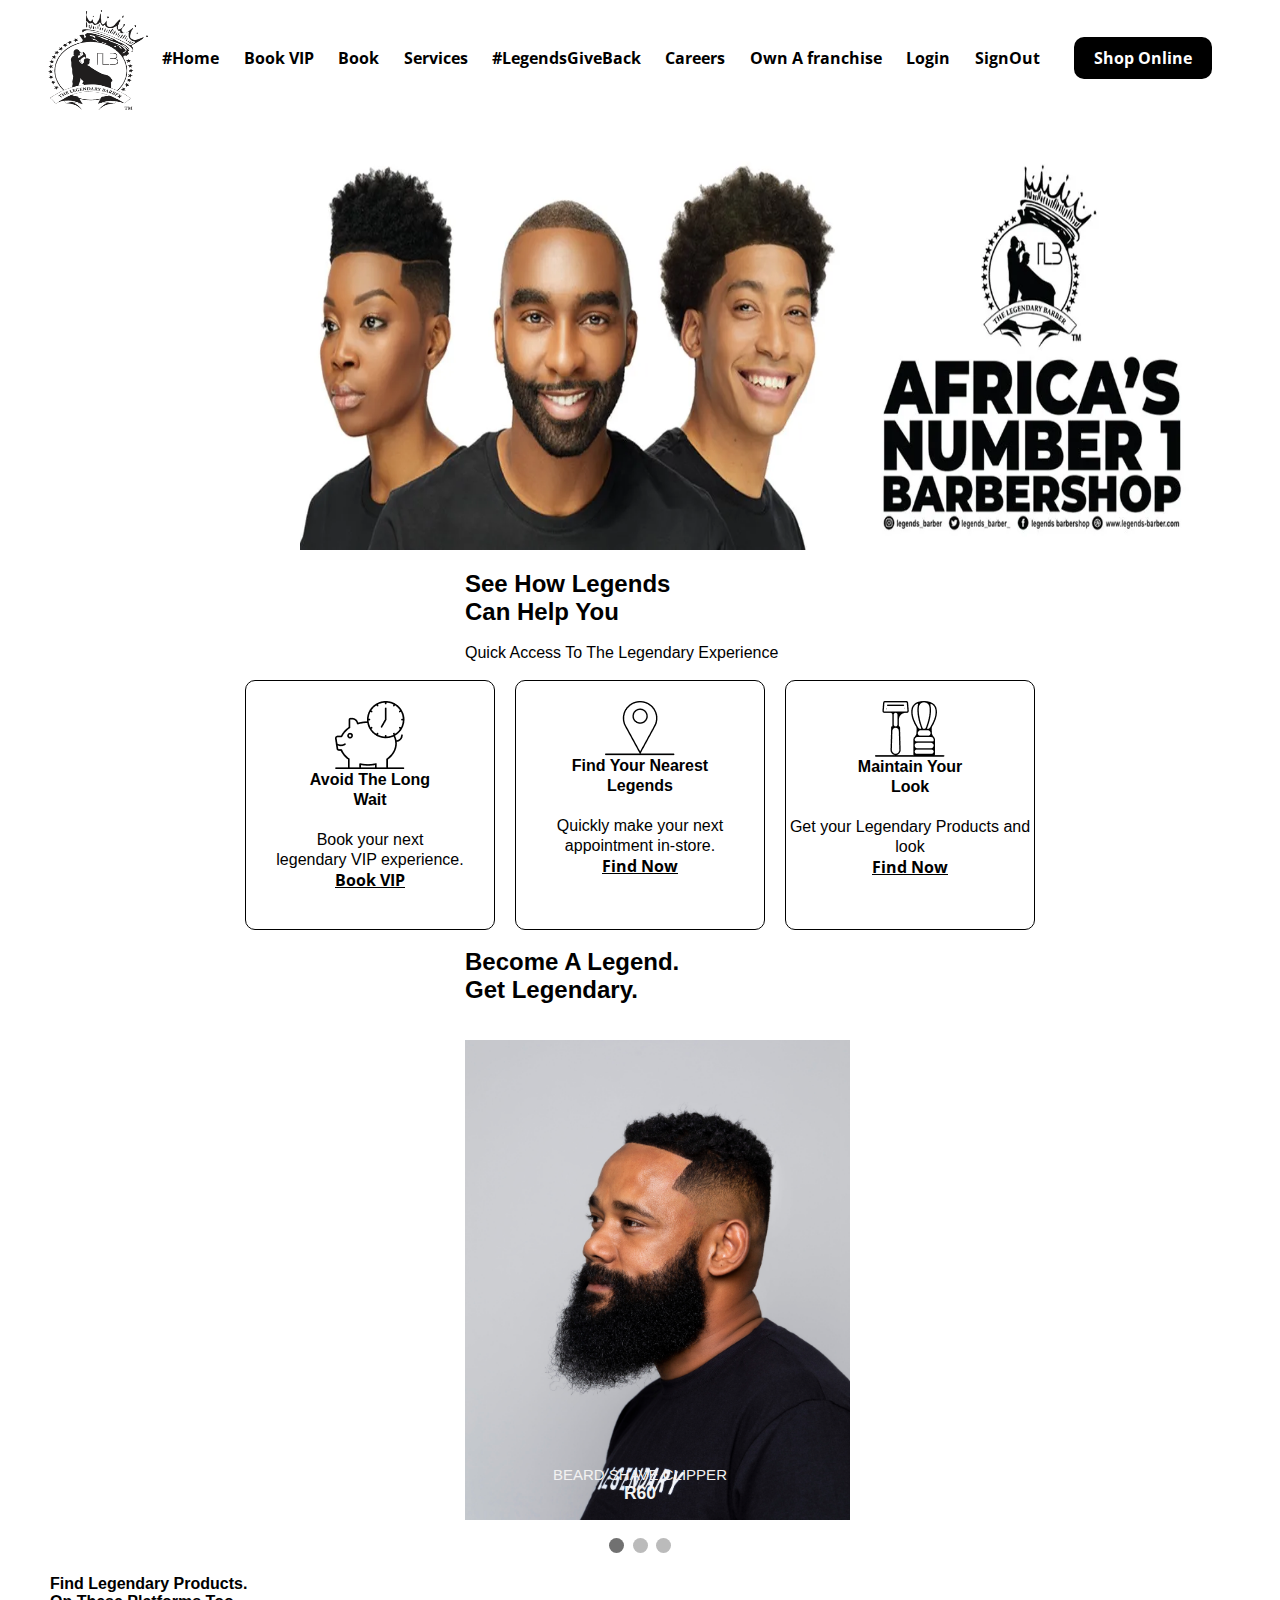
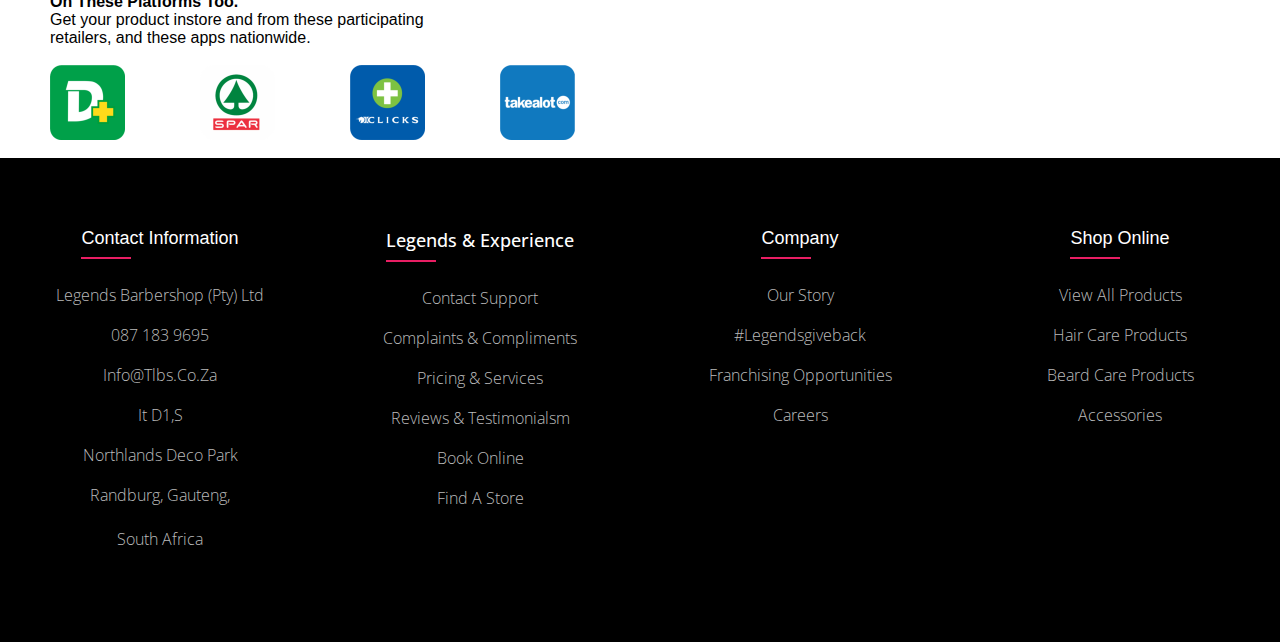
<file: Legends website/index.html>
<!DOCTYPE html>
<html>
<head>
    <title>Professional Navigation Bar</title>
    <link rel="stylesheet" href="https://fonts.googleapis.com/css?family=Open+Sans:400,700&display=swap">
    <style>
        /* Reset default margin and padding for all elements */
        * {
            margin: 0;
            padding: 0;
            box-sizing: border-box;
        }

        /* Style the header for the navigation bar */
        header {
            background-color: white;
			font-size: 16px;
			font-weight: bold;
            color: #fff;
            padding: 10px;
            display: flex;
            align-items: center;
        }

        /* Style the logo */
        .logo {
            width: 100px; /* Adjust the logo size as needed */
			height: 100px;
            margin-right: 10px;
        }

        /* Style the navigation menu */
        nav {
            flex-grow: 1;
        }

        ul {
            list-style: none;
            padding: 0;
				text-align: center;
        }

        li {
            display: inline;
            margin-right: 20px;
			
        }

        a {
            text-decoration: none;
            color: black;
            font-family: 'Open Sans', sans-serif; /* Use the Google Fonts font */
        }
		
		
		//IMAGE SLIDE SHOW 
* {box-sizing: border-box;}
body {font-family: Verdana, sans-serif;}
.mySlides {display: none;}
img {vertical-align: middle;}

/* Slideshow container */
.slideshow-container {
  max-width: 350px;
  position: relative;
  margin: auto;
}

/* Caption text */
.text {
  color: #f2f2f2;
  font-size: 15px;
  padding: 8px 12px;
  position: absolute;
  bottom: 8px;
  width: 100%;
  text-align: center;
}

/* Number text (1/3 etc) */
.numbertext {
  color: #f2f2f2;
  font-size: 12px;
  padding: 8px 12px;
  position: absolute;
  top: 0;
}

/* The dots/bullets/indicators */
.dot {
  height: 15px;
  width: 15px;
  margin: 0 2px;
  background-color: #bbb;
  border-radius: 50%;
  display: inline-block;
  transition: background-color 0.6s ease;
}

.active {
  background-color: #717171;
}

/* Fading animation */
.fade {
  animation-name: fade;
  animation-duration: 1.5s;
}

@keyframes fade {
  from {opacity: .4} 
  to {opacity: 1}
}

/* On smaller screens, decrease text size */
@media only screen and (max-width: 300px) {
  .text {font-size: 11px}
}

h2{
  max-width: 350px;
  position: relative;
  margin: auto;
}

.paragraph
{
  color-text: grey;
  max-width: 350px;
  position: relative;
  margin: auto;
}

//blocks
.website{
  max-width: 350px;
  position: relative;
  margin: auto;

}
.container {
  display: flex;
  justify-content: center;
  align-items: center;
}

.block {
  border-radius: 10px;
  width: 250px;
  height: 250px;
  background-color: smokewhite;
  border: 1px solid black;
  margin: 0 10px;
  float: left;
  text-align: center; /* Center text within the box */
  line-height: 20px; /* Vertically center text *
  margin: 5px;

}

.clear {
  clear: both; /* Add a clearing element to clear the floats */
}


.column{
width: 10%;
float: left;
padding: 15px;
}
.row {
    margin-left: 50px%;
    clear: both;
    display: table;
}
.move{
margin-left: 50px;
}

.clear {
  clear: both; /* Add a clearing element to clear the floats */
}

/* Style the Shop Online button */
.shop-button {
    background-color: black;
    color: white;
    padding: 10px 20px;
    border-radius: 10px;
    text-align: center;
    text-decoration: none;
    display: inline-block;
    font-size: 16px;
    margin-left: 10px; /* Adjust the margin as needed */
}




}
.container1{
	max-width: 1170px;
	margin:auto;
}
.row{
	display: flex;
	flex-wrap: wrap;
}
ul{
	list-style: none;
}
.footer{
	background-color: black;
    padding: 70px 0;
}
.footer-col{
   width: 25%;
   padding: 0 15px;
}
.footer-col h4{
	font-size: 18px;
	color: #ffffff;
	text-transform: capitalize;
	margin-bottom: 35px;
	font-weight: 500;
	position: relative;
}
.footer-col h4::before{
	content: '';
	position: absolute;
	left:50;
	bottom: -10px;
	background-color: #e91e63;
	height: 2px;
	box-sizing: border-box;
	width: 50px;
}
.footer-col ul li:not(:last-child){
	margin-bottom: 10px;
}
.footer-col ul li a{
	font-size: 16px;
	text-transform: capitalize;
	color: #ffffff;
	text-decoration: none;
	font-weight: 300;
	color: #bbbbbb;
	display: block;
	transition: all 0.3s ease;
}
.footer-col ul li a:hover{
	color: #ffffff;
	padding-left: 8px;
}
.footer-col .social-links a{
	display: inline-block;
	height: 40px;
	width: 40px;
	background-color: rgba(255,255,255,0.2);
	margin:0 10px 10px 0;
	text-align: center;
	line-height: 40px;
	border-radius: 50%;
	color: #ffffff;
	transition: all 0.5s ease;
}
.footer-col .social-links a:hover{
	color: #24262b;
	background-color: #ffffff;
}

/*responsive*/
@media(max-width: 767px){
  .footer-col{
    width: 50%;
    margin-bottom: 30px;
}
}
@media(max-width: 574px){
  .footer-col{
    width: 100%;
}
}

img.centered-image {
padding: 20px;
max-width: 100%; /* Ensure the image doesn't exceed its container *
max-height: 100%; /* Ensure the image doesn't exceed its container *
display: block;
margin: 0 auto; /* Center horizontally */
padding-left: 300px;
            display: flex;
            justify-content: center;
            align-items: center;
            height: 50vh;
            margin: 0;
)
	
</style>
</head>
<body>
    <header>
        <!-- Navigation menu on the right side -->
        <nav>
            <ul>
			    <img src="logo.png" alt="Company Logo" class="logo"> 
				<li><a href="index.html">#Home</a></li>
                <li><a href="Bookvip.html">Book VIP</a></li>
				<li><a href="book.html">Book</a></li>
                <li><a href="services.html">Services</a></li>
                <li><a href="legendsgiveback.html">#LegendsGiveBack</a></li>
                <li><a href="careers.html">Careers</a></li>
				<li><a href="ownfranchise.html">Own A franchise</a></li>
				<li><a href="login.html">Login</a></li>
			    <li><a href="login.html">SignOut</a></li>
				<li><a href="cart.html" class="shop-button">Shop Online</a></li>
            </ul>
        </nav>
    </header>
	
</style>
</head>
<body>

<img src="Banner-1.webp" alt="Example WebP Image" class="centered-image">
	
    </main>
	<div>
	<h2>See How Legends<br>Can Help You</h2><br>
	</div>
	<div>
    <p class = "paragraph">Quick Access To The Legendary Experience</p>
	</div>
	</br>
	
	<div class="website">
   <div class="container">
   
   <div class="block">
   <br>
   <img src="Group.png" alt="Company Logo">
   <p style="font-weight: bold">Avoid The Long<br>Wait</p><br>
   <p>Book your next<br>legendary VIP experience.</p>
   <li style="font-weight: bold"><u><a href="https://book.legendsqueue.com/"><p>Book VIP</p></a></u></li>
   </div>
   
   <div class="block">
   <br>
   <img src="Group-1.png" alt="Company Logo">
   <p style="font-weight: bold">Find Your Nearest<br>Legends</p><br>
   <p>Quickly make your next<br>appointment in-store.</p>
   <li style="font-weight: bold"><u><a href="https://legends-barber.com/stores/"><p>Find Now</p></a></u></li>
   </div>
   
   <div class="block">
   <br>
   <img src="Group-2.png" alt="Company Logo">
   <p style="font-weight: bold">Maintain Your<br>Look</p>
   <p><br>Get your Legendary Products and look</p>
   <li style="font-weight: bold"><u><a href="https://shop.legends-barber.com/"><p>Find Now</p></a></u></li>
  
   </div>
   <div class="clear"></div> <!-- Add a clearing element -->
   </div>
   </div>
   
    <br>
	<div>
    <h2>Become A Legend.<br>Get Legendary.</h2>
	</div>
	</br>
	<br>
	
	
	<div class="slideshow-container">

<div class="mySlides fade">
  <div class="numbertext"></div>
  <img src="beardshave.jpg" style="width:110%">
  <div class="text">BEARD SHAVE CLIPPER <h3>R60<h3></div>
</div>

<div class="mySlides fade">
  <div class="numbertext"></div>
  <img src="haircut-with-dye.jpg" style="width:110%">
  <div class="text">HAIRCUT WITH DYE <h2>R150</h2></div>
</div>

<div class="mySlides fade">
  <div class="numbertext"></div>
  <img src="adulthaircut.jpg" style="width:110%">
  <div class="text">ADULT HAIR CUR <h2>R150</h2></div>
</div>

</div>
</br>
	
<div style="text-align:center">
  <span class="dot"></span> 
  <span class="dot"></span> 
  <span class="dot"></span> 
</div>
</br>
	
	
    <div class="move">
        <p style="font-weight: bold">Find Legendary Products.<br>On These Platforms Too.</p>
		<p>Get your product instore and from these participating<br>retailers, and these apps nationwide.</p><br>
    </div>

    <div class="move">
    <div class="row">
        <div class="column1">
            <img src="platform-1.png" alt="discam" style="width:50%">
        </div>
        <div class="column1">
            <img src="platform-2.png" alt="spar" style="width:50%">
        </div>
        <div class="column1">
            <img src="platform-3.png" alt="clicks" style="width:50%">
        </div>
        <div class="column1">
            <img src="platform-4.png" alt="takealot" style="width:50%">
			 <div class="clear"></div> <!-- Add a clearing element -->
        </div>
    </div>
	</div>
	<br>

<footer class="footer">
  	 <div class="container1">
  	 	<div class="row">
		<div class="footer-col">
  	 			<ul>
				<h4>Contact Information</h4>
  	 				<li><a href="#">Legends Barbershop (Pty) Ltd</a></li>
  	 				<li><a href="#">087 183 9695</a></li>
  	 				<li><a href="#">info@tlbs.co.za</a></li>
  	 				<li><a href="#">it D1,s</a></li>
  	 				<li><a href="#">Northlands Deco Park</a></li>
					<li><a href="#">Randburg, Gauteng,</</a></li>
					<li><a href="#">South Africa</</a></li>
  	 			</ul>
  	 		</div>
  	 		<div class="footer-col">
  	 			<ul>
				 <h4>Legends & Experience</h4>
  	 				<li><a href="#">Contact Support</a></li>
  	 				<li><a href="#">Complaints & Compliments</a></li>
  	 				<li><a href="#">Pricing & Services</a></li>
  	 				<li><a href="#">Reviews & Testimonialsm</a></li>
					<li><a href="#">Book Online</a></li>
					<li><a href="#">Find a Store</a></li>
  	 			</ul>
  	 		</div>
  	 		<div class="footer-col"> 	 		
  	 			<ul>
				<h4>Company</h4>
  	 				<li><a href="#">Our Story</a></li>
  	 				<li><a href="#">#legendsgiveback</a></li>
  	 				<li><a href="#">Franchising Opportunities</a></li>
  	 				<li><a href="#">Careers</a></li>
  	 			</ul>
  	 		</div>
  	 		<div class="footer-col">
  	 			<ul>
				<h4>Shop Online</h4>
  	 				<li><a href="#">View All Products</a></li>
  	 				<li><a href="#">Hair Care Products</a></li>
  	 				<li><a href="#">Beard Care Products</a></li>
  	 				<li><a href="#">Accessories</a></li>
  	 			</ul>
  	 		</div>
  	 		<div class="footer-col">
  	 		</div>
  	 	</div>
  	 </div>
 </footer>

<script>
let slideIndex = 0;
showSlides();

function showSlides() {
  let i;
  let slides = document.getElementsByClassName("mySlides");
  let dots = document.getElementsByClassName("dot");
  for (i = 0; i < slides.length; i++) {
    slides[i].style.display = "none";  
  }
  slideIndex++;
  if (slideIndex > slides.length) {slideIndex = 1}    
  for (i = 0; i < dots.length; i++) {
    dots[i].className = dots[i].className.replace(" active", "");
  }
  slides[slideIndex-1].style.display = "block";  
  dots[slideIndex-1].className += " active";
  setTimeout(showSlides, 4000); // Change image every 4 seconds
}
</script>
	
</body>
</html>
</file>
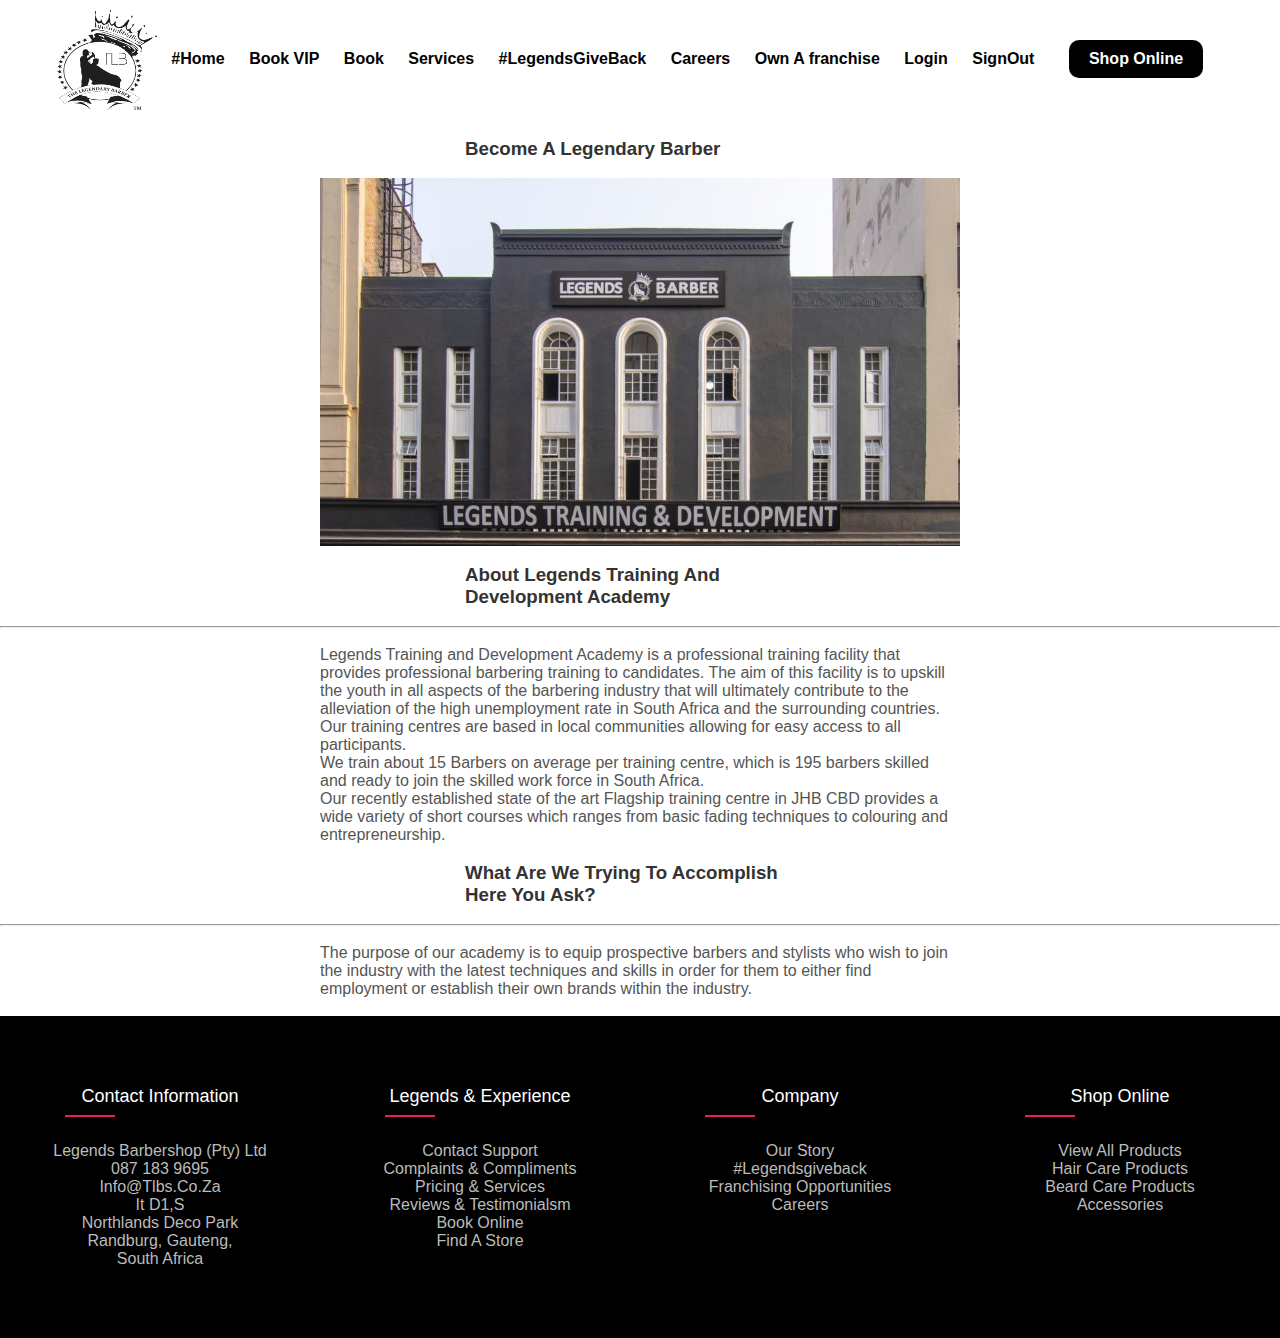
<file: Legends website/careers.html>
<html>
<style>
        /* Reset default margin and padding for all elements */
        * {
            margin: 0;
            padding: 0;
            box-sizing: border-box;
        }

        /* Style the header for the navigation bar */
        header {
            background-color: white;
			font-size: 16px;
			font-weight: bold;
            color: #fff;
            padding: 10px;
            display: flex;
            align-items: center;
        }

        /* Style the logo */
        .logo {
            width: 100px; /* Adjust the logo size as needed */
			height: 100px;
            margin-right: 10px;
        }

        /* Style the navigation menu */
        nav {
            flex-grow: 1;
        }

        ul {
            list-style: none;
            padding: 0;
				text-align: center;
        }

        li {
            display: inline;
            margin-right: 20px;
			
        }

        a {
            text-decoration: none;
            color: black;
            font-family: 'Open Sans', sans-serif; /* Use the Google Fonts font */
        }
		
		
		//IMAGE SLIDE SHOW 
* {box-sizing: border-box;}
body {font-family: Verdana, sans-serif;}
.mySlides {display: none;}
img {vertical-align: middle;}

/* Slideshow container */
.slideshow-container {
  max-width: 350px;
  position: relative;
  margin: auto;
}

/* Caption text */
.text {
  color: #f2f2f2;
  font-size: 15px;
  padding: 8px 12px;
  position: absolute;
  bottom: 8px;
  width: 100%;
  text-align: center;
}

/* Number text (1/3 etc) */
.numbertext {
  color: #f2f2f2;
  font-size: 12px;
  padding: 8px 12px;
  position: absolute;
  top: 0;
}

/* The dots/bullets/indicators */
.dot {
  height: 15px;
  width: 15px;
  margin: 0 2px;
  background-color: #bbb;
  border-radius: 50%;
  display: inline-block;
  transition: background-color 0.6s ease;
}

.active {
  background-color: #717171;
}

/* Fading animation */
.fade {
  animation-name: fade;
  animation-duration: 1.5s;
}

@keyframes fade {
  from {opacity: .4} 
  to {opacity: 1}
}

/* On smaller screens, decrease text size */
@media only screen and (max-width: 300px) {
  .text {font-size: 11px}
}



.paragraph
{
  color-text: grey;
  max-width: 350px;
  position: relative;
  margin: auto;
}

//blocks
.website{
  max-width: 350px;
  position: relative;
  margin: auto;

}
.container {
  display: flex;
  justify-content: center;
  align-items: center;
}

.block {
  border-radius: 10px;
  width: 250px;
  height: 250px;
  background-color: smokewhite;
  border: 1px solid black;
  margin: 0 10px;
  float: left;
  text-align: center; /* Center text within the box */
  line-height: 20px; /* Vertically center text *
  margin: 5px;

}

.clear {
  clear: both; /* Add a clearing element to clear the floats */
}


.column{
width: 10%;
float: left;
padding: 15px;
}
.row {
    margin-left: 50px%;
    clear: both;
    display: table;
}
.move{
margin-left: 50px;
}

.clear {
  clear: both; /* Add a clearing element to clear the floats */
}

/* Style the Shop Online button */
.shop-button {
    background-color: black;
    color: white;
    padding: 10px 20px;
    border-radius: 10px;
    text-align: center;
    text-decoration: none;
    display: inline-block;
    font-size: 16px;
    margin-left: 10px; /* Adjust the margin as needed */
}




}
.container1{
	max-width: 1170px;
	margin:auto;
}
.row{
	display: flex;
	flex-wrap: wrap;
}
ul{
	list-style: none;
}
.footer{
	background-color: black;
    padding: 70px 0;
}
.footer-col{
   width: 25%;
   padding: 0 15px;
}
.footer-col h4{
	font-size: 18px;
	color: #ffffff;
	text-transform: capitalize;
	margin-bottom: 35px;
	font-weight: 500;
	position: relative;
}
.footer-col h4::before{
	content: '';
	position: absolute;
	left:50;
	bottom: -10px;
	background-color: #e91e63;
	height: 2px;
	box-sizing: border-box;
	width: 50px;
}
.footer-col ul li:not(:last-child){
	margin-bottom: 10px;
}
.footer-col ul li a{
	font-size: 16px;
	text-transform: capitalize;
	color: #ffffff;
	text-decoration: none;
	font-weight: 300;
	color: #bbbbbb;
	display: block;
	transition: all 0.3s ease;
}
.footer-col ul li a:hover{
	color: #ffffff;
	padding-left: 8px;
}
.footer-col .social-links a{
	display: inline-block;
	height: 40px;
	width: 40px;
	background-color: rgba(255,255,255,0.2);
	margin:0 10px 10px 0;
	text-align: center;
	line-height: 40px;
	border-radius: 50%;
	color: #ffffff;
	transition: all 0.5s ease;
}
.footer-col .social-links a:hover{
	color: #24262b;
	background-color: #ffffff;
}

/*responsive*/
@media(max-width: 767px){
  .footer-col{
    width: 50%;
    margin-bottom: 30px;
}
}
@media(max-width: 574px){
  .footer-col{
    width: 100%;
}
}

        h3 {
            color: #333;
			max-width: 350px;
            position: relative;
            margin: auto;
        }

        p {
            margin-bottom: 20px;
            color: #555;
			max-width: 50%;
            position: relative;
            margin: auto;
        }
 img.center {
            display: block;
            margin: auto;
            width: 50%;
        }

	
</style>
<head>
<body>
    <header>
        <!-- Navigation menu on the right side -->
        <nav>
            <ul>
			    <img src="logo.png" alt="Company Logo" class="logo">
                <li><a href="index.html">#Home</a></li>				
                <li><a href="Bookvip.html">Book VIP</a></li>
				<li><a href="book.html">Book</a></li>
                <li><a href="services.html">Services</a></li>
                <li><a href="legendsgiveback.html">#LegendsGiveBack</a></li>
                <li><a href="careers.html">Careers</a></li>
				<li><a href="ownfranchise.html">Own A franchise</a></li>
				<li><a href="login.html">Login</a></li>
			    <li><a href="login.html">SignOut</a></li>
				<li><a href="cart.html" class="shop-button">Shop Online</a></li>
            </ul>
        </nav>
    </header>
</head>
<br>
<body>
		<h3> Become A Legendary Barber</h3><br> 
<img src="careers.jpg" class="center" style="width: 50%" alt="Careers Image">
<div>
<br>
        
        <h3>About Legends Training And Development Academy</h3><br>
		 <hr class="custom-line"><br>
<p>
Legends Training and Development Academy is a professional training facility that provides professional barbering training to candidates. The aim of this facility is to upskill the youth in all aspects of the barbering industry that will ultimately contribute to the alleviation of the high unemployment rate in South Africa and the surrounding countries.
</p>
<p>
Our training centres are based in local communities allowing for easy access to all participants.
</p>
<p>
We train about 15 Barbers on average per training centre, which is 195 barbers skilled and ready to join the skilled work force in South Africa.
</p>
<p>
Our recently established state of the art Flagship training centre in JHB CBD provides a wide variety of short courses which ranges from basic fading techniques to colouring and entrepreneurship.
</p><br>

<h3>What Are We Trying To Accomplish Here You Ask?</h3><br>
 <hr class="custom-line"><br>
<p>
The purpose of our academy is to equip prospective barbers and stylists who wish to join the  industry with the latest techniques and skills in order for them to either find employment or establish their own brands within the industry.
</p>      
<br>

</body>



<footer class="footer">
  	 <div class="container1">
  	 	<div class="row">
		<div class="footer-col">
  	 			<ul>
				<h4>Contact Information</h4>
  	 				<li><a href="#">Legends Barbershop (Pty) Ltd</a></li>
  	 				<li><a href="#">087 183 9695</a></li>
  	 				<li><a href="#">info@tlbs.co.za</a></li>
  	 				<li><a href="#">it D1,s</a></li>
  	 				<li><a href="#">Northlands Deco Park</a></li>
					<li><a href="#">Randburg, Gauteng,</</a></li>
					<li><a href="#">South Africa</</a></li>
  	 			</ul>
  	 		</div>
  	 		<div class="footer-col">
  	 			<ul>
				 <h4>Legends & Experience</h4>
  	 				<li><a href="#">Contact Support</a></li>
  	 				<li><a href="#">Complaints & Compliments</a></li>
  	 				<li><a href="#">Pricing & Services</a></li>
  	 				<li><a href="#">Reviews & Testimonialsm</a></li>
					<li><a href="#">Book Online</a></li>
					<li><a href="#">Find a Store</a></li>
  	 			</ul>
  	 		</div>
  	 		<div class="footer-col"> 	 		
  	 			<ul>
				<h4>Company</h4>
  	 				<li><a href="#">Our Story</a></li>
  	 				<li><a href="#">#legendsgiveback</a></li>
  	 				<li><a href="#">Franchising Opportunities</a></li>
  	 				<li><a href="#">Careers</a></li>
  	 			</ul>
  	 		</div>
  	 		<div class="footer-col">
  	 			<ul>
				<h4>Shop Online</h4>
  	 				<li><a href="#">View All Products</a></li>
  	 				<li><a href="#">Hair Care Products</a></li>
  	 				<li><a href="#">Beard Care Products</a></li>
  	 				<li><a href="#">Accessories</a></li>
  	 			</ul>
  	 		</div>
  	 		<div class="footer-col">
  	 		</div>
  	 	</div>
  	 </div>
 </footer>
</html>
</file>
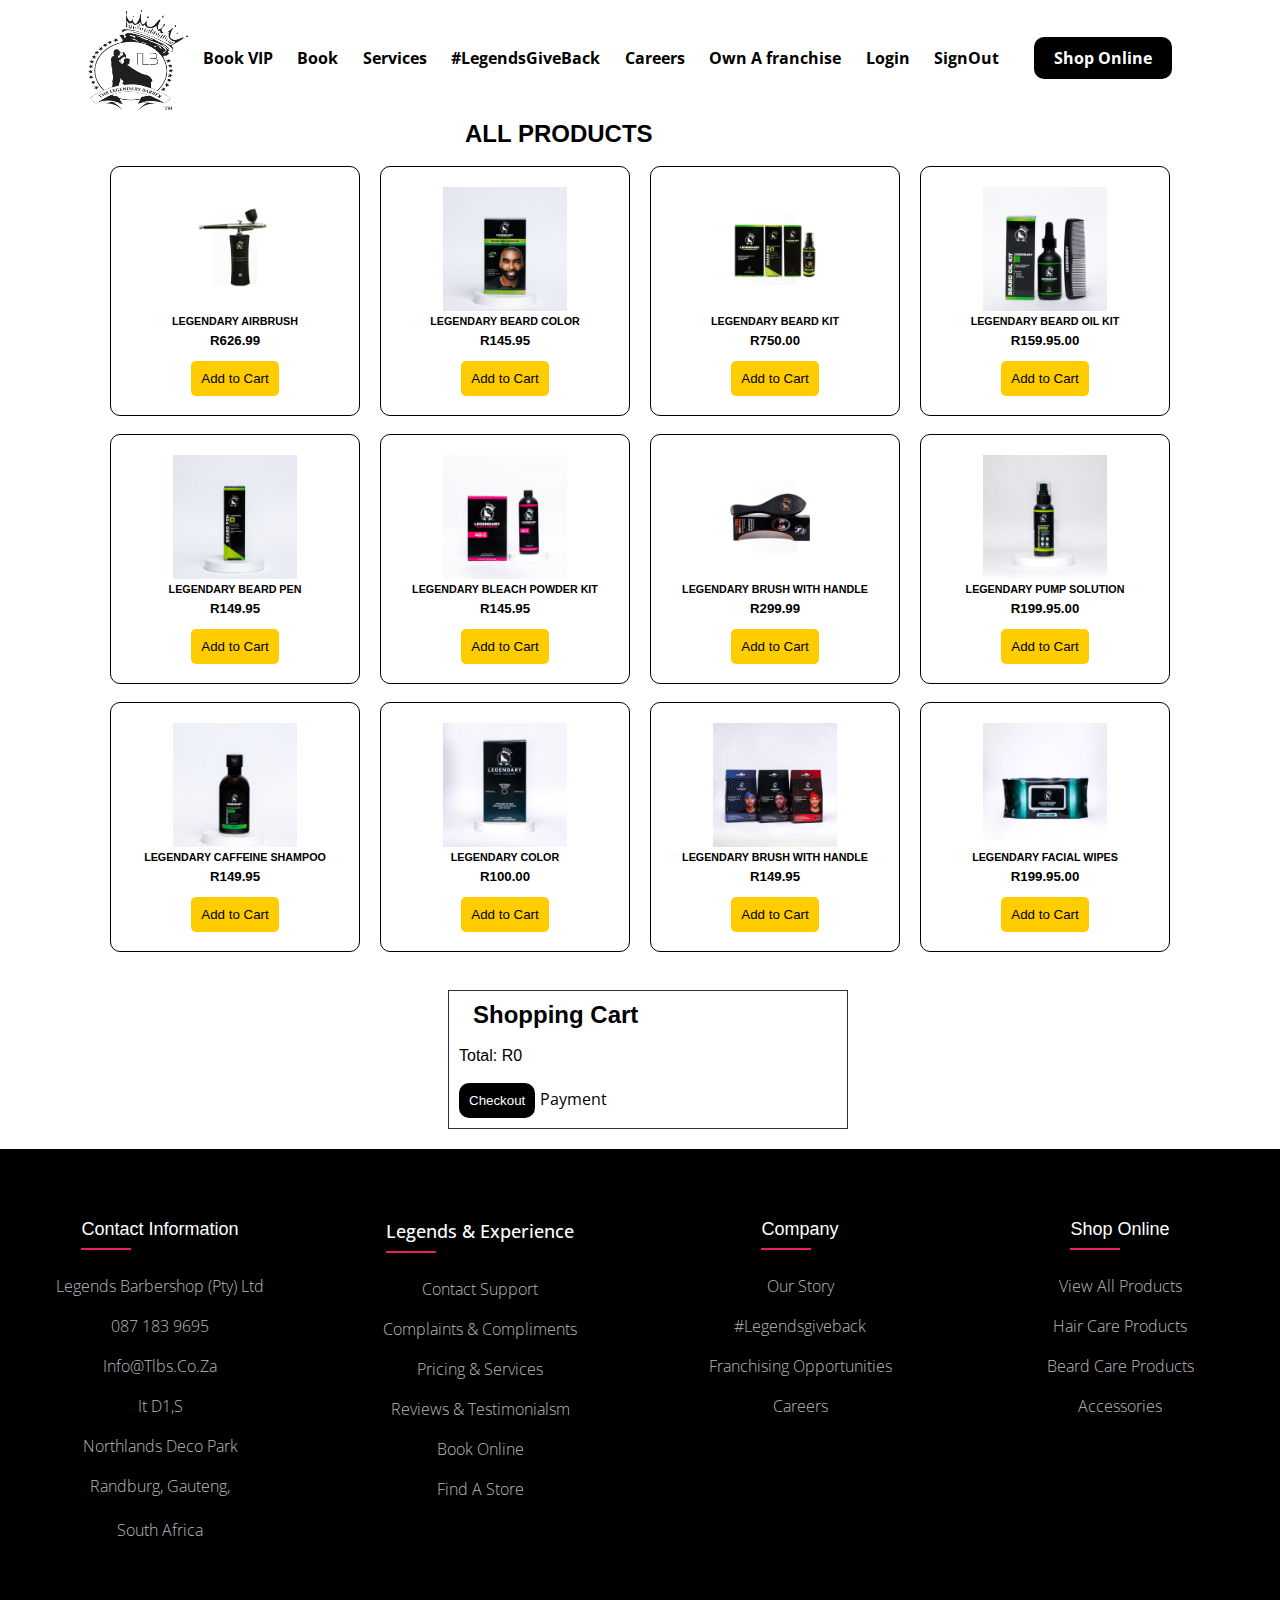
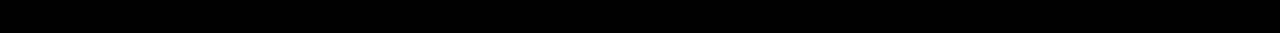
<file: Legends website/cart.html>
<!DOCTYPE html>
<html>
<head>
    <title>Cart</title>
    <link rel="stylesheet" href="https://fonts.googleapis.com/css?family=Open+Sans:400,700&display=swap">
	<link rel="stylesheet" href="cart.css">
    <style>
        /* Reset default margin and padding for all elements */
        * {
            margin: 0;
            padding: 0;
            box-sizing: border-box;
        }

        /* Style the header for the navigation bar */
        header {
            background-color: white;
			font-size: 16px;
			font-weight: bold;
            color: #fff;
            padding: 10px;
            display: flex;
            align-items: center;
        }

        /* Style the logo */
        .logo {
            width: 100px; /* Adjust the logo size as needed */
			height: 100px;
            margin-right: 10px;
        }

        /* Style the navigation menu */
        nav {
            flex-grow: 1;
        }

        ul {
            list-style: none;
            padding: 0;
				text-align: center;
        }

        li {
            display: inline;
            margin-right: 20px;
			
        }

        a {
            text-decoration: none;
            color: black;
            font-family: 'Open Sans', sans-serif; /* Use the Google Fonts font */
        }
		
		
		//IMAGE SLIDE SHOW 
* {box-sizing: border-box;}
body {font-family: Verdana, sans-serif;}
.mySlides {display: none;}
img {vertical-align: middle;}

/* Slideshow container */
.slideshow-container {
  max-width: 350px;
  position: relative;
  margin: auto;
}

/* Caption text */
.text {
  color: #f2f2f2;
  font-size: 15px;
  padding: 8px 12px;
  position: absolute;
  bottom: 8px;
  width: 100%;
  text-align: center;
}

/* Number text (1/3 etc) */
.numbertext {
  color: #f2f2f2;
  font-size: 12px;
  padding: 8px 12px;
  position: absolute;
  top: 0;
}

/* The dots/bullets/indicators */
.dot {
  height: 15px;
  width: 15px;
  margin: 0 2px;
  background-color: #bbb;
  border-radius: 50%;
  display: inline-block;
  transition: background-color 0.6s ease;
}

.active {
  background-color: #717171;
}

/* Fading animation */
.fade {
  animation-name: fade;
  animation-duration: 1.5s;
}

@keyframes fade {
  from {opacity: .4} 
  to {opacity: 1}
}

/* On smaller screens, decrease text size */
@media only screen and (max-width: 300px) {
  .text {font-size: 11px}
}

h2{
  max-width: 350px;
  position: relative;
  margin: auto;
}

.paragraph
{
  color-text: grey;
  max-width: 350px;
  position: relative;
  margin: auto;
}

//blocks
.website{
  max-width: 350px;
  position: relative;
  margin: auto;

}
.container {
  display: flex;
  justify-content: center;
  align-items: center;
}

.block {
  border-radius: 10px;
  width: 250px;
  height: 250px;
  background-color: smokewhite;
  border: 1px solid black;
  margin: 0 10px;
  float: left;
  text-align: center; /* Center text within the box */
  line-height: 20px; /* Vertically center text *
  margin: 5px;

}

.clear {
  clear: both; /* Add a clearing element to clear the floats */
}


.column{
width: 10%;
float: left;
padding: 15px;
}
.row {
    margin-left: 50px%;
    clear: both;
    display: table;
}
.move{
margin-left: 50px;
}

.clear {
  clear: both; /* Add a clearing element to clear the floats */
}

/* Style the Shop Online button */
.shop-button {
    background-color: black;
    color: white;
    padding: 10px 20px;
    border-radius: 10px;
    text-align: center;
    text-decoration: none;
    display: inline-block;
    font-size: 16px;
    margin-left: 10px; /* Adjust the margin as needed */
}




}
.container1{
	max-width: 1170px;
	margin:auto;
}
.row{
	display: flex;
	flex-wrap: wrap;
}
ul{
	list-style: none;
}
.footer{
	background-color: black;
    padding: 70px 0;
}
.footer-col{
   width: 25%;
   padding: 0 15px;
}
.footer-col h4{
	font-size: 18px;
	color: #ffffff;
	text-transform: capitalize;
	margin-bottom: 35px;
	font-weight: 500;
	position: relative;
}
.footer-col h4::before{
	content: '';
	position: absolute;
	left:50;
	bottom: -10px;
	background-color: #e91e63;
	height: 2px;
	box-sizing: border-box;
	width: 50px;
}
.footer-col ul li:not(:last-child){
	margin-bottom: 10px;
}
.footer-col ul li a{
	font-size: 16px;
	text-transform: capitalize;
	color: #ffffff;
	text-decoration: none;
	font-weight: 300;
	color: #bbbbbb;
	display: block;
	transition: all 0.3s ease;
}
.footer-col ul li a:hover{
	color: #ffffff;
	padding-left: 8px;
}
.footer-col .social-links a{
	display: inline-block;
	height: 40px;
	width: 40px;
	background-color: rgba(255,255,255,0.2);
	margin:0 10px 10px 0;
	text-align: center;
	line-height: 40px;
	border-radius: 50%;
	color: #ffffff;
	transition: all 0.5s ease;
}
.footer-col .social-links a:hover{
	color: #24262b;
	background-color: #ffffff;
}

/*responsive*/
@media(max-width: 767px){
  .footer-col{
    width: 50%;
    margin-bottom: 30px;
}
}
@media(max-width: 574px){
  .footer-col{
    width: 100%;
}
}

img.centered-image {
padding: 20px;
max-width: 100%; /* Ensure the image doesn't exceed its container *
max-height: 100%; /* Ensure the image doesn't exceed its container *
display: block;
margin: 0 auto; /* Center horizontally */
padding-left: 300px;
            display: flex;
            justify-content: center;
            align-items: center;
            height: 50vh;
            margin: 0;
)



.button
       {
            background-color: black;
            color: #fff;
            padding: 10px 20px;
            border: none;
            border-radius: 5px;
            cursor: pointer;
        }


	
</style>
</head>
<body>
    <header>
        <!-- Navigation menu on the right side -->
        <nav>
            <ul>
			    <img src="logo.png" alt="Company Logo" class="logo"> 
                <li><a href="Bookvip.html">Book VIP</a></li>
				<li><a href="book.html">Book</a></li>
                <li><a href="services.html">Services</a></li>
                <li><a href="legendsgiveback.html">#LegendsGiveBack</a></li>
                <li><a href="careers.html">Careers</a></li>
				<li><a href="ownfranchise.html">Own A franchise</a></li>
				<li><a href="login.html">Login</a></li>
			    <li><a href="login.html">SignOut</a></li>
				<li><a href="on.html" class="shop-button">Shop Online</a></li>
            </ul>
        </nav>
    </header>
	
</style>
</head>

	<h2>ALL PRODUCTS</h2><br>
   <div class="website">
   <div class="container">
   
   <div class="block">
   <br>
   <img src="images/airbrush.jpg" alt="airbrush" style="width: 50%">
   <h6>LEGENDARY AIRBRUSH</h6>
        <h5>R626.99</h5>
        <button onclick="addToCart('LEGENDARY AIRBRUSH  ', 626.99)">Add to Cart</button>
    </div>
   
   <div class="block">
   <br>
   <img src="images/Beard-Colour.jpg" alt="Beard-Colour" style="width: 50%">
   <h6>LEGENDARY BEARD COLOR</h6>
        <h5>R145.95</h5>
        <button onclick="addToCart('LEGENDARY BEARD COLOR  ', 145.95)">Add to Cart</button>
   </div>
   
   <div class="block">
   <br>
   <img src="images/beard-kit.jpg" alt="Beard-kit" style="width: 50%">
   <h6>LEGENDARY BEARD KIT</h6>
        <h5>R750.00</h5>
        <button onclick="addToCart('LEGENDARY BEARD KIT  ', 750.00)">Add to Cart</button>
   </div>
   
   <div class="block">
   <br>
   <img src="images/beardoilkit.jpeg" alt="Beard-oil-kit" style="width: 50%">
   <h6>LEGENDARY BEARD OIL KIT</h6>
        <h5>R159.95.00</h5>
        <button onclick="addToCart('LEGENDARY BEARD OIL KIT  ', 159.95)">Add to Cart</button>
   </div>
   </div>
   <br>
   
   
   <div class="website">
   <div class="container">
   <div class="block">
   <br>
   <img src="images/Beard-Pen.jpg" alt="Beard-Pen" style="width: 50%">
   <h6>LEGENDARY BEARD PEN</h6>
        <h5>R149.95</h5>
        <button onclick="addToCart('LEGENDARY BEARD PEN  ', 149.95)">Add to Cart</button>
    </div>
   
   <div class="block">
   <br>
   <img src="images/powder-kit.jpg" alt="powder-kit" style="width: 50%">
   <h6>LEGENDARY BLEACH POWDER KIT</h6>
        <h5>R145.95</h5>
        <button onclick="addToCart('LEGENDARY BLEACH POWDER KIT  ', 145.95)">Add to Cart</button>
   </div>
   
   <div class="block">
   <br>
   <img src="images/brush-with-handle.jpg" alt="brush" style="width: 50%">
   <h6>LEGENDARY BRUSH WITH HANDLE</h6>
        <h5>R299.99</h5>
        <button onclick="addToCart('LEGENDARY BRUSH WITH HANDLE  ', 299.99)">Add to Cart</button>
   </div>
   
   <div class="block">
   <br>
   <img src="images/pump-solution.jpg" alt="pump-solution" style="width: 50%">
   <h6>LEGENDARY PUMP SOLUTION</h6>
        <h5>R199.95.00</h5>
        <button onclick="addToCart('LEGENDARY PUMP SOLUTION  ', 199.95)">Add to Cart</button>
   </div>
   </div>
   <br>
   
   
   <div class="website">
   <div class="container">
   <div class="block">
   <br>
   <img src="images/Caffeine-Shampoo.jpg" alt="Caffeine-Shampoo" style="width: 50%">
   <h6>LEGENDARY CAFFEINE SHAMPOO</h6>
        <h5>R149.95</h5>
        <button onclick="addToCart('LEGENDARY CAFFEINE SHAMPOO  ', 149.95)">Add to Cart</button>
    </div>
   
   <div class="block">
   <br>
   <img src="images/legends-color.jpg" alt="legends-color" style="width: 50%">
   <h6>LEGENDARY COLOR</h6>
        <h5>R100.00</h5>
        <button onclick="addToCart('LEGENDARY COLOR  ', 100.00)">Add to Cart</button>
   </div>
   
   <div class="block">
   <br>
   <img src="images/legends-curag.jpg" alt="legends-curag" style="width: 50%">
   <h6>LEGENDARY BRUSH WITH HANDLE</h6>
        <h5>R149.95</h5>
        <button onclick="addToCart('LEGENDARY DURAG  ', 149.95)">Add to Cart</button>
   </div>
   
   <div class="block">
   <br>
   <img src="images/facial-wipes.jpg" alt="facial-wipes" style="width: 50%">
   <h6>LEGENDARY FACIAL WIPES</h6>
        <h5>R199.95.00</h5>
        <button onclick="addToCart('LEGENDARY FACIAL WIPES  ', 199.95)">Add to Cart</button>
   </div>
   </div>
   
   <div class="clear"></div> <!-- Add a clearing element -->
   </div><br>

    <div class="cart">
        <h2>Shopping Cart</h2><br>
        <div id="cart-items"></div>
        <p>Total: R<span id="total">0</span></p><br>
        <button class="checkout-btn" onclick="checkout()">Checkout</button>
        <a href="https://buy.stripe.com/test_00g4hP1gN0x4ddCbIJ" target="_blank">Payment</a><br>
    </div>

	





<footer class="footer">
  	 <div class="container1">
  	 	<div class="row">
		<div class="footer-col">
  	 			<ul>
				<h4>Contact Information</h4>
  	 				<li><a href="#">Legends Barbershop (Pty) Ltd</a></li>
  	 				<li><a href="#">087 183 9695</a></li>
  	 				<li><a href="#">info@tlbs.co.za</a></li>
  	 				<li><a href="#">it D1,s</a></li>
  	 				<li><a href="#">Northlands Deco Park</a></li>
					<li><a href="#">Randburg, Gauteng,</</a></li>
					<li><a href="#">South Africa</</a></li>
  	 			</ul>
  	 		</div>
  	 		<div class="footer-col">
  	 			<ul>
				 <h4>Legends & Experience</h4>
  	 				<li><a href="#">Contact Support</a></li>
  	 				<li><a href="#">Complaints & Compliments</a></li>
  	 				<li><a href="#">Pricing & Services</a></li>
  	 				<li><a href="#">Reviews & Testimonialsm</a></li>
					<li><a href="#">Book Online</a></li>
					<li><a href="#">Find a Store</a></li>
  	 			</ul>
  	 		</div>
  	 		<div class="footer-col"> 	 		
  	 			<ul>
				<h4>Company</h4>
  	 				<li><a href="#">Our Story</a></li>
  	 				<li><a href="#">#legendsgiveback</a></li>
  	 				<li><a href="#">Franchising Opportunities</a></li>
  	 				<li><a href="#">Careers</a></li>
  	 			</ul>
  	 		</div>
  	 		<div class="footer-col">
  	 			<ul>
				<h4>Shop Online</h4>
  	 				<li><a href="#">View All Products</a></li>
  	 				<li><a href="#">Hair Care Products</a></li>
  	 				<li><a href="#">Beard Care Products</a></li>
  	 				<li><a href="#">Accessories</a></li>
  	 			</ul>
  	 		</div>
  	 		<div class="footer-col">
  	 		</div>
  	 	</div>
  	 </div>
 </footer>
 
 </body>

<script>
        let cart = [];

        function addToCart(productName, price) {
            cart.push({ name: productName, price: price });
            updateCart();
        }
        function updateCart() {
            const cartItemsElement = document.getElementById('cart-items');
            const totalElement = document.getElementById('total');
            cartItemsElement.innerHTML = '';
            let total = 0;

            cart.forEach(item => {
                const cartItemElement = document.createElement('div');
                cartItemElement.classList.add('cart-item');
                cartItemElement.innerHTML = `<span>${item.name}</span><span>R${item.price.toFixed(2)}</span>`;
                cartItemsElement.appendChild(cartItemElement);

                total += item.price;
            });
            totalElement.textContent = total.toFixed(2);
        }
        function checkout() {
            alert('Checkout complete!');
            cart = [];
            updateCart();
        }	
</script>

	

</html>
</file>
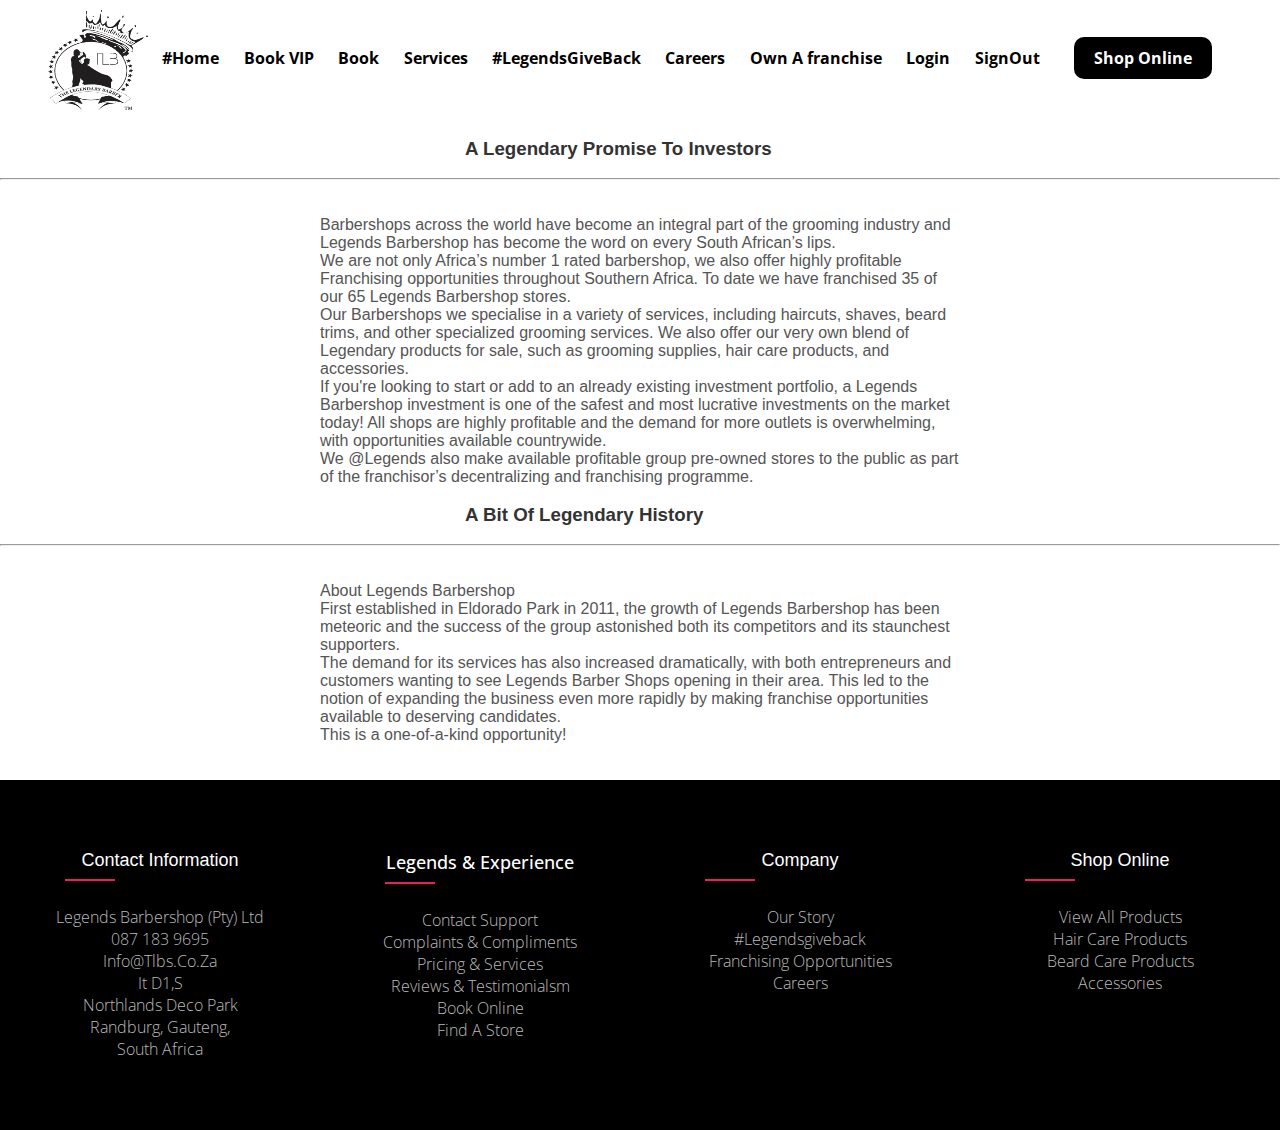
<file: Legends website/ownfranchise.html>
<html>
<head>
    <title>OwnYourFranchise</title>
    <link rel="stylesheet" href="https://fonts.googleapis.com/css?family=Open+Sans:400,700&display=swap">
	<link rel="stylesheet" href="cart.css">
 <style>
        /* Reset default margin and padding for all elements */
        * {
            margin: 0;
            padding: 0;
            box-sizing: border-box;
        }

        /* Style the header for the navigation bar */
        header {
            background-color: white;
			font-size: 16px;
			font-weight: bold;
            color: #fff;
            padding: 10px;
            display: flex;
            align-items: center;
        }

        /* Style the logo */
        .logo {
            width: 100px; /* Adjust the logo size as needed */
			height: 100px;
            margin-right: 10px;
        }

        /* Style the navigation menu */
        nav {
            flex-grow: 1;
        }

        ul {
            list-style: none;
            padding: 0;
				text-align: center;
        }

        li {
            display: inline;
            margin-right: 20px;
			
        }

        a {
            text-decoration: none;
            color: black;
            font-family: 'Open Sans', sans-serif; /* Use the Google Fonts font */
        }
		
		
		//IMAGE SLIDE SHOW 
* {box-sizing: border-box;}
body {font-family: Verdana, sans-serif;}
.mySlides {display: none;}
img {vertical-align: middle;}

/* Slideshow container */
.slideshow-container {
  max-width: 350px;
  position: relative;
  margin: auto;
}

/* Caption text */
.text {
  color: #f2f2f2;
  font-size: 15px;
  padding: 8px 12px;
  position: absolute;
  bottom: 8px;
  width: 100%;
  text-align: center;
}

/* Number text (1/3 etc) */
.numbertext {
  color: #f2f2f2;
  font-size: 12px;
  padding: 8px 12px;
  position: absolute;
  top: 0;
}

/* The dots/bullets/indicators */
.dot {
  height: 15px;
  width: 15px;
  margin: 0 2px;
  background-color: #bbb;
  border-radius: 50%;
  display: inline-block;
  transition: background-color 0.6s ease;
}

.active {
  background-color: #717171;
}

/* Fading animation */
.fade {
  animation-name: fade;
  animation-duration: 1.5s;
}

@keyframes fade {
  from {opacity: .4} 
  to {opacity: 1}
}

/* On smaller screens, decrease text size */
@media only screen and (max-width: 300px) {
  .text {font-size: 11px}
}



.paragraph
{
  color-text: grey;
  max-width: 350px;
  position: relative;
  margin: auto;
}

//blocks
.website{
  max-width: 350px;
  position: relative;
  margin: auto;

}
.container {
  display: flex;
  justify-content: center;
  align-items: center;
}

.block {
  border-radius: 10px;
  width: 250px;
  height: 250px;
  background-color: smokewhite;
  border: 1px solid black;
  margin: 0 10px;
  float: left;
  text-align: center; /* Center text within the box */
  line-height: 20px; /* Vertically center text *
  margin: 5px;

}

.clear {
  clear: both; /* Add a clearing element to clear the floats */
}


.column{
width: 10%;
float: left;
padding: 15px;
}
.row {
    margin-left: 50px%;
    clear: both;
    display: table;
}
.move{
margin-left: 50px;
}

.clear {
  clear: both; /* Add a clearing element to clear the floats */
}

/* Style the Shop Online button */
.shop-button {
    background-color: black;
    color: white;
    padding: 10px 20px;
    border-radius: 10px;
    text-align: center;
    text-decoration: none;
    display: inline-block;
    font-size: 16px;
    margin-left: 10px; /* Adjust the margin as needed */
}




}
.container1{
	max-width: 1170px;
	margin:auto;
}
.row{
	display: flex;
	flex-wrap: wrap;
}
ul{
	list-style: none;
}
.footer{
	background-color: black;
    padding: 70px 0;
}
.footer-col{
   width: 25%;
   padding: 0 15px;
}
.footer-col h4{
	font-size: 18px;
	color: #ffffff;
	text-transform: capitalize;
	margin-bottom: 35px;
	font-weight: 500;
	position: relative;
}
.footer-col h4::before{
	content: '';
	position: absolute;
	left:50;
	bottom: -10px;
	background-color: #e91e63;
	height: 2px;
	box-sizing: border-box;
	width: 50px;
}
.footer-col ul li:not(:last-child){
	margin-bottom: 10px;
}
.footer-col ul li a{
	font-size: 16px;
	text-transform: capitalize;
	color: #ffffff;
	text-decoration: none;
	font-weight: 300;
	color: #bbbbbb;
	display: block;
	transition: all 0.3s ease;
}
.footer-col ul li a:hover{
	color: #ffffff;
	padding-left: 8px;
}
.footer-col .social-links a{
	display: inline-block;
	height: 40px;
	width: 40px;
	background-color: rgba(255,255,255,0.2);
	margin:0 10px 10px 0;
	text-align: center;
	line-height: 40px;
	border-radius: 50%;
	color: #ffffff;
	transition: all 0.5s ease;
}
.footer-col .social-links a:hover{
	color: #24262b;
	background-color: #ffffff;
}

/*responsive*/
@media(max-width: 767px){
  .footer-col{
    width: 50%;
    margin-bottom: 30px;
}
}
@media(max-width: 574px){
  .footer-col{
    width: 100%;
}
}


        h3 {
            color: #333;
			max-width: 350px;
            position: relative;
            margin: auto;
        }

        p {
            margin-bottom: 20px;
            color: #555;
			max-width: 50%;
            position: relative;
            margin: auto;

        }

	
</style>
</head>
<body>
    <header>
        <!-- Navigation menu on the right side -->
        <nav>
            <ul>
			    <img src="logo.png" alt="Company Logo" class="logo">
                <li><a href="index.html">#Home</a></li>				
                <li><a href="Bookvip.html">Book VIP</a></li>
				<li><a href="book.html">Book</a></li>
                <li><a href="services.html">Services</a></li>
                <li><a href="legendsgiveback.html">#LegendsGiveBack</a></li>
                <li><a href="careers.html">Careers</a></li>
				<li><a href="ownfranchise.html">Own A franchise</a></li>
				<li><a href="login.html">Login</a></li>
			    <li><a href="login.html">SignOut</a></li>
				<li><a href="cart.html" class="shop-button">Shop Online</a></li>
            </ul>
        </nav>
    </header>
	
</head>
<br>

<body>
    <h3>A Legendary Promise To Investors</h3><br>
    <hr class="custom-line"><br>	
    <br>
    <p>Barbershops across the world have become an integral part of the grooming industry and Legends Barbershop has become the word on every South African’s lips.</p>
    <p>We are not only Africa’s number 1 rated barbershop, we also offer highly profitable Franchising opportunities throughout Southern Africa. To date we have franchised 35 of our 65 Legends Barbershop stores.</p>
    <p>Our Barbershops we specialise in a variety of services, including haircuts, shaves, beard trims, and other specialized grooming services. We also offer our very own blend of Legendary products for sale, such as grooming supplies, hair care products, and accessories.</p>
    <p>If you're looking to start or add to an already existing investment portfolio, a Legends Barbershop investment is one of the safest and most lucrative investments on the market today! All shops are highly profitable and the demand for more outlets is overwhelming, with opportunities available countrywide.</p>
    <p>We @Legends also make available profitable group pre-owned stores to the public as part of the franchisor’s decentralizing and franchising programme.</p>
    <br>
	<h3>A Bit Of Legendary History</h3><br>
    <hr class="custom-line"><br>
	<br>
    <p>About Legends Barbershop<br>First established in Eldorado Park in 2011, the growth of Legends Barbershop has been meteoric and the success of the group astonished both its competitors and its staunchest supporters.</p>
    <p>The demand for its services has also increased dramatically, with both entrepreneurs and customers wanting to see Legends Barber Shops opening in their area. This led to the notion of expanding the business even more rapidly by making franchise opportunities available to deserving candidates.</p>
    <p>This is a one-of-a-kind opportunity!</p><br><br>
</body>
<footer class="footer">
  	 <div class="container1">
  	 	<div class="row">
		<div class="footer-col">
  	 			<ul>
				<h4>Contact Information</h4>
  	 				<li><a href="#">Legends Barbershop (Pty) Ltd</a></li>
  	 				<li><a href="#">087 183 9695</a></li>
  	 				<li><a href="#">info@tlbs.co.za</a></li>
  	 				<li><a href="#">it D1,s</a></li>
  	 				<li><a href="#">Northlands Deco Park</a></li>
					<li><a href="#">Randburg, Gauteng,</</a></li>
					<li><a href="#">South Africa</</a></li>
  	 			</ul>
  	 		</div>
  	 		<div class="footer-col">
  	 			<ul>
				 <h4>Legends & Experience</h4>
  	 				<li><a href="#">Contact Support</a></li>
  	 				<li><a href="#">Complaints & Compliments</a></li>
  	 				<li><a href="#">Pricing & Services</a></li>
  	 				<li><a href="#">Reviews & Testimonialsm</a></li>
					<li><a href="#">Book Online</a></li>
					<li><a href="#">Find a Store</a></li>
  	 			</ul>
  	 		</div>
  	 		<div class="footer-col"> 	 		
  	 			<ul>
				<h4>Company</h4>
  	 				<li><a href="#">Our Story</a></li>
  	 				<li><a href="#">#legendsgiveback</a></li>
  	 				<li><a href="#">Franchising Opportunities</a></li>
  	 				<li><a href="#">Careers</a></li>
  	 			</ul>
  	 		</div>
  	 		<div class="footer-col">
  	 			<ul>
				<h4>Shop Online</h4>
  	 				<li><a href="#">View All Products</a></li>
  	 				<li><a href="#">Hair Care Products</a></li>
  	 				<li><a href="#">Beard Care Products</a></li>
  	 				<li><a href="#">Accessories</a></li>
  	 			</ul>
  	 		</div>
  	 		<div class="footer-col">
  	 		</div>
  	 	</div>
  	 </div>
 </footer>

</html>
</file>
<file: Legends website/cart.css>
.cart {
            border: 1px solid #333;
            padding: 10px;
            margin: 20px 0;
            max-width: 400px;
            background-color: #fff; /* White background */
            color: #000; /* Black text color */
            margin-left: 35%;
			
        }

        .cart-item {
            display: flex;
            justify-content: space-between;
            margin-bottom: 5px;
        }

.checkout-btn {
    padding: 10px;
    border-radius: 10px; /* Added border-radius */
    background-color: #000; /* Black button background */
    color: #fff; /* White button text color */
    border: none;
    cursor: pointer;
}

.block button {
        margin-top: 10px;
        padding: 10px;
        border-radius: 5px;
        background-color: #ffcc00; /* Yellow background */
        color: #000; /* Black text color */
        border: none;
        cursor: pointer;
</file>
